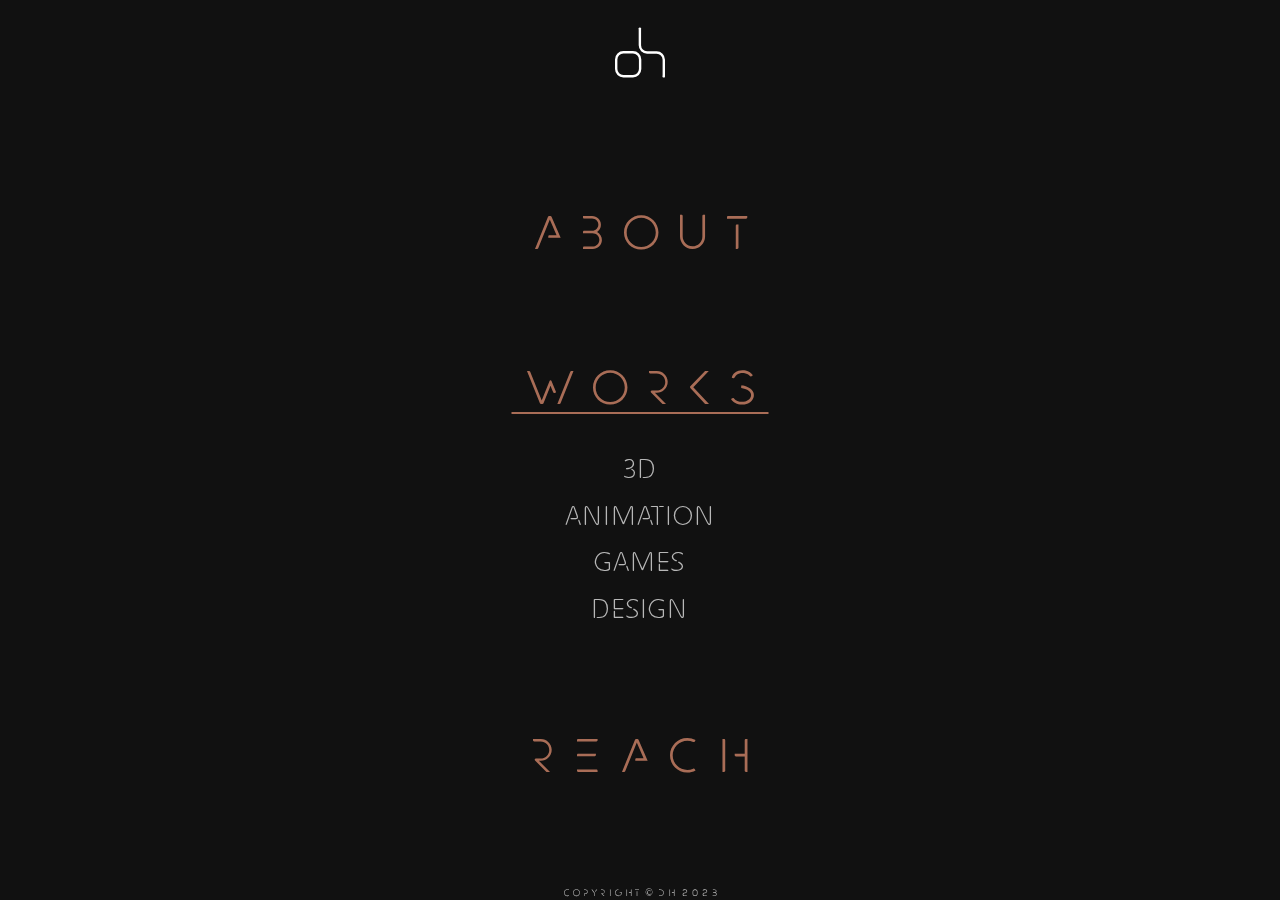
<file: index.html>
<!DOCTYPE html>
<html lang="en">
  <head>
    <meta charset="UTF-8" />
    <meta http-equiv="ScreenOrientation" content="autoRotate:disabled" />
    <meta name="viewport" content="width=device-width, initial-scale=1.0" />
    <title>Portfolio</title>
    <link rel="icon" type="image/x-icon" href="./assets/logo.svg">
    <!-- preset for every page -->
    <link rel="stylesheet" href="./css/GLOBAL.css" />
    <!-- unqiue styling -->
    <link rel="stylesheet" href="./css/index.css" />
    <!-- icons cdn -->
    <link
      rel="stylesheet"
      href="https://cdnjs.cloudflare.com/ajax/libs/font-awesome/6.3.0/css/all.min.css"
      integrity="sha512-SzlrxWUlpfuzQ+pcUCosxcglQRNAq/DZjVsC0lE40xsADsfeQoEypE+enwcOiGjk/bSuGGKHEyjSoQ1zVisanQ=="
      crossorigin="anonymous"
      referrerpolicy="no-referrer"
    />
    <!-- fontawesome cdn -->
  </head>

  <body>
    <main>
      <nav>
        <a href="#">
          <svg
            id="logo"
            data-name="Layer 1"
            xmlns="http://www.w3.org/2000/svg"
            viewBox="0 0 104.5 105"
            width="104.5"
            height="105"
          >
            <defs>
              <style>
                .cls-1 {
                  fill: none;
                  stroke: white;
                  stroke-miterlimit: 10;
                  stroke-width: 5px;
                }

                .cls-2 {
                  fill: white;
                }
              </style>
            </defs>
            <path
              class="cls-1 svg-elem-1"
              d="m52,2.5v35c0,8.28,6.72,15,15,15h20c8.28,0,15,6.72,15,15v35"
            ></path>
            <rect
              class="cls-1 svg-elem-2"
              x="2.5"
              y="52"
              width="50"
              height="50"
              rx="15"
              ry="15"
            ></rect>
            <circle class="cls-2 svg-elem-3" cx="52" cy="2.5" r="2.5"></circle>
            <circle
              class="cls-2 svg-elem-4"
              cx="102"
              cy="102.5"
              r="2.5"
            ></circle>
          </svg>
        </a>

        <!-- <a href="#">
              <div class="text" style="text-align: right;">Portfolio <br> Halyk Danylo</div>
            </a> -->

        <ul>
          <!-- <li>
            <a href="#" target="_blank"><i class="fa-brands fa-facebook"></i></a>
          </li> -->
          <li>
            <a href="https://www.linkedin.com/in/danylo-halyk-378ab7263/" target="_blank"><i class="fa-brands fa-linkedin"></i></a>
          </li>
            <li>
              <a href="https://github.com/rilaxik" target="_blank"><i class="fa-brands fa-github"></i></a>
            </li>
        </ul>
      </nav>

      <section class="menu">
        <div><a href="./html/about.html">about</a></div>

        <div class="submenu-trigger">
          <a href="./html/works.html">works</a>
          <div class="submenu text">
            <ul>
              <li><a href="./html/works/modeling.html">3d</a></li>
              <li><a href="./html/works/animation.html">animation</a></li>
              <li><a href="./html/works/games.html">games</a></li>
              <li><a href="./html/works/design.html">design</a></li>
            </ul>
          </div>
        </div>

        <div><a href="./html/reach.html">reach</a></div>
      </section>

      <footer>Copyright © DH 2023</footer>
    </main>

    <!-- bg animation holder -->
    <div id="bg"></div>
  </body>
</html>
</file>
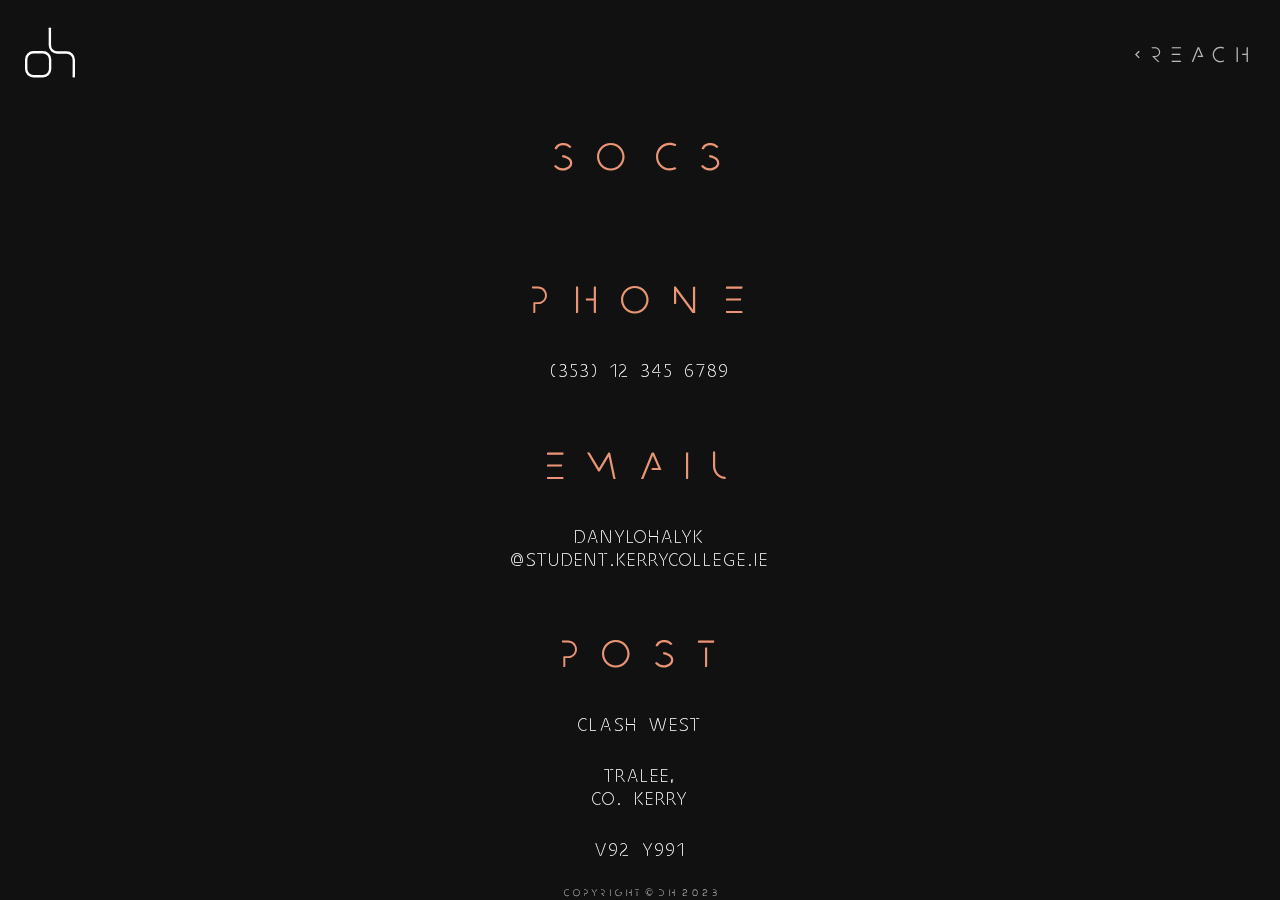
<file: html/reach.html>
<!DOCTYPE html>
<html lang="en">
  <head>
    <meta charset="UTF-8" />
    <meta http-equiv="ScreenOrientation" content="autoRotate:disabled" />
    <meta name="viewport" content="width=device-width, initial-scale=1.0" />
    <title>Contacts</title>
    <link rel="icon" type="image/x-icon" href="./assets/logo.svg">
    <!-- preset for every page -->
    <link rel="stylesheet" href="../css/GLOBAL.css" />
    <!-- unqiue styling -->
    <link rel="stylesheet" href="../css/reach.css" />
    <!-- icons cdn -->
    <link
      rel="stylesheet"
      href="https://cdnjs.cloudflare.com/ajax/libs/font-awesome/6.3.0/css/all.min.css"
      integrity="sha512-SzlrxWUlpfuzQ+pcUCosxcglQRNAq/DZjVsC0lE40xsADsfeQoEypE+enwcOiGjk/bSuGGKHEyjSoQ1zVisanQ=="
      crossorigin="anonymous"
      referrerpolicy="no-referrer"
    />
    <!-- fontawesome cdn -->
    <link
      href="https://fonts.googleapis.com/icon?family=Material+Icons"
      rel="stylesheet"
    />
  </head>
  
  <body>
    <main>
      <nav>
        <a href="../index.html">
          <svg
            id="logo"
            data-name="Layer 1"
            xmlns="http://www.w3.org/2000/svg"
            viewBox="0 0 104.5 105"
            width="104.5"
            height="105"
          >
            <defs>
              <style>
                .cls-1 {
                  fill: none;
                  stroke: white;
                  stroke-miterlimit: 10;
                  stroke-width: 5px;
                }

                .cls-2 {
                  fill: white;
                }
              </style>
            </defs>
            <path
              class="cls-1 svg-elem-1"
              d="m52,2.5v35c0,8.28,6.72,15,15,15h20c8.28,0,15,6.72,15,15v35"
            ></path>
            <rect
              class="cls-1 svg-elem-2"
              x="2.5"
              y="52"
              width="50"
              height="50"
              rx="15"
              ry="15"
            ></rect>
            <circle class="cls-2 svg-elem-3" cx="52" cy="2.5" r="2.5"></circle>
            <circle
              class="cls-2 svg-elem-4"
              cx="102"
              cy="102.5"
              r="2.5"
            ></circle>
          </svg>
        </a>

        <ul>
          <li>
            <a href="../index.html"
              ><span class="material-symbols-outlined header-back-arrow"
                >chevron_left</span
              ><span class="pagename">reach</span
              ><span class="back">return</span></a
            >
          </li>
        </ul>
      </nav>

      <section>
        <div class="c1-1 title">Socs</div>
        <div class="c1-2to4">
          <div class="c1-2 soc">
            <a href="#" target="_blank"><i class="fa-brands fa-facebook"></i></a>
          </div>
          <div class="c1-3 soc">
            <a href="https://www.linkedin.com/in/danylo-halyk-378ab7263/" target="_blank"><i class="fa-brands fa-linkedin"></i></a>
          </div>
          <div class="c1-4 soc">
            <a href="https://github.com/rilaxik" target="_blank"><i class="fa-brands fa-github"></i></a>
          </div>
        </div>
        <div class="c2-1 title">Phone</div>
        <div class="c2-2 text">(353) 12 345 6789</div>
        <div class="c3-1 text">danylohalyk<br />@student.kerrycollege.ie</div>
        <div class="c3-2 title">Email</div>
        <div class="c4-1 text">
          <a href="https://goo.gl/maps/hJyJeSHxawwzRhpeA" target="_blank"
            >Clash West</a
          >
        </div>
        <div class="c4-2 text">
          <a href="https://goo.gl/maps/hJyJeSHxawwzRhpeA" target="_blank"
            >Tralee,<br />Co. Kerry</a
          >
        </div>
        <div class="c4-3 text">
          <a href="https://goo.gl/maps/hJyJeSHxawwzRhpeA" target="_blank"
            >V92 Y991</a
          >
        </div>
        <div class="c4-4 title">Post</div>
      </section>

      <footer>copyright © dh 2023</footer>
    </main>

    <!-- bg animation holder-->
    <div id="bg"></div>
  </body>
</html>
</file>
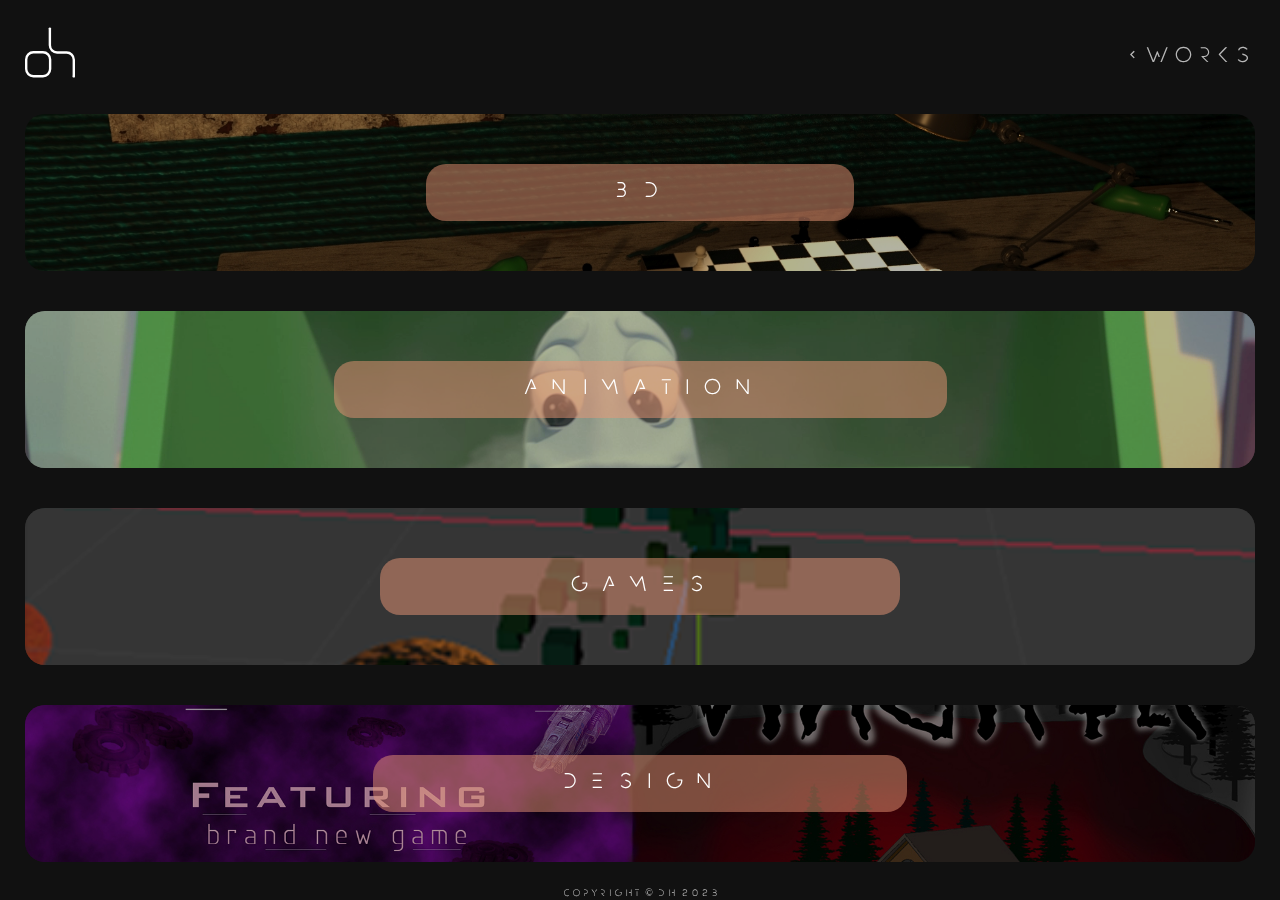
<file: html/works.html>
<!DOCTYPE html>
<html lang="en">
  <head>
    <meta charset="UTF-8" />
    <meta http-equiv="ScreenOrientation" content="autoRotate:disabled" />
    <meta name="viewport" content="width=device-width, initial-scale=1.0" />
    <title>Works</title>
    <!-- preset for every page -->
    <link rel="stylesheet" href="../css/GLOBAL.css" />
    <!-- unqiue styling -->
    <link rel="stylesheet" href="../css/works.css" />
    <!-- fontawesome cdn -->
    <link
      rel="stylesheet"
      href="https://cdnjs.cloudflare.com/ajax/libs/font-awesome/6.3.0/css/all.min.css"
      integrity="sha512-SzlrxWUlpfuzQ+pcUCosxcglQRNAq/DZjVsC0lE40xsADsfeQoEypE+enwcOiGjk/bSuGGKHEyjSoQ1zVisanQ=="
      crossorigin="anonymous"
      referrerpolicy="no-referrer"
    />
    <!-- fontawesome cdn -->
    <link
      href="https://fonts.googleapis.com/icon?family=Material+Icons"
      rel="stylesheet"
    />
  </head>

  <body>
    <main>
      <nav>
        <a href="../index.html">
          <svg
            id="logo"
            data-name="Layer 1"
            xmlns="http://www.w3.org/2000/svg"
            viewBox="0 0 104.5 105"
            width="104.5"
            height="105"
          >
            <defs>
              <style>
                .cls-1 {
                  fill: none;
                  stroke: white;
                  stroke-miterlimit: 10;
                  stroke-width: 5px;
                }

                .cls-2 {
                  fill: white;
                }
              </style>
            </defs>
            <path
              class="cls-1 svg-elem-1"
              d="m52,2.5v35c0,8.28,6.72,15,15,15h20c8.28,0,15,6.72,15,15v35"
            ></path>
            <rect
              class="cls-1 svg-elem-2"
              x="2.5"
              y="52"
              width="50"
              height="50"
              rx="15"
              ry="15"
            ></rect>
            <circle class="cls-2 svg-elem-3" cx="52" cy="2.5" r="2.5"></circle>
            <circle
              class="cls-2 svg-elem-4"
              cx="102"
              cy="102.5"
              r="2.5"
            ></circle>
          </svg>
        </a>

        <ul>
          <li>
            <a href="../index.html"
              ><span class="material-symbols-outlined header-back-arrow"
                >chevron_left</span
              ><span class="pagename">works</span
              ><span class="back">return</span></a
            >
          </li>
        </ul>
      </nav>

      <section>
        <div class="block">
          <a href="../html/works/modeling.html" class="title">
            <div class="title">3d</div>
          </a>
          <img src="../assets/works/3d.jpg" alt="example image" />
        </div>

        <div class="block">
          <a href="../html/works/animation.html" class="title">
            <div class="title">animation</div>
          </a>
          <img src="../assets/works/animation.png" alt="example image" />
        </div>

        <div class="block">
          <a href="../html/works/games.html" class="title">
            <div class="title">games</div>
          </a>
          <img src="../assets/works/game.png" alt="example image" />
        </div>

        <div class="block">
          <a href="../html/works/design.html" class="title">
            <div class="title">design</div>
          </a>
          <img src="../assets/works/design.jpg" alt="example image" />
        </div>
      </section>

      <footer>copyright © dh 2023</footer>
    </main>

    <!-- bg animation holder-->
    <div id="bg"></div>
  </body>
</html>
</file>
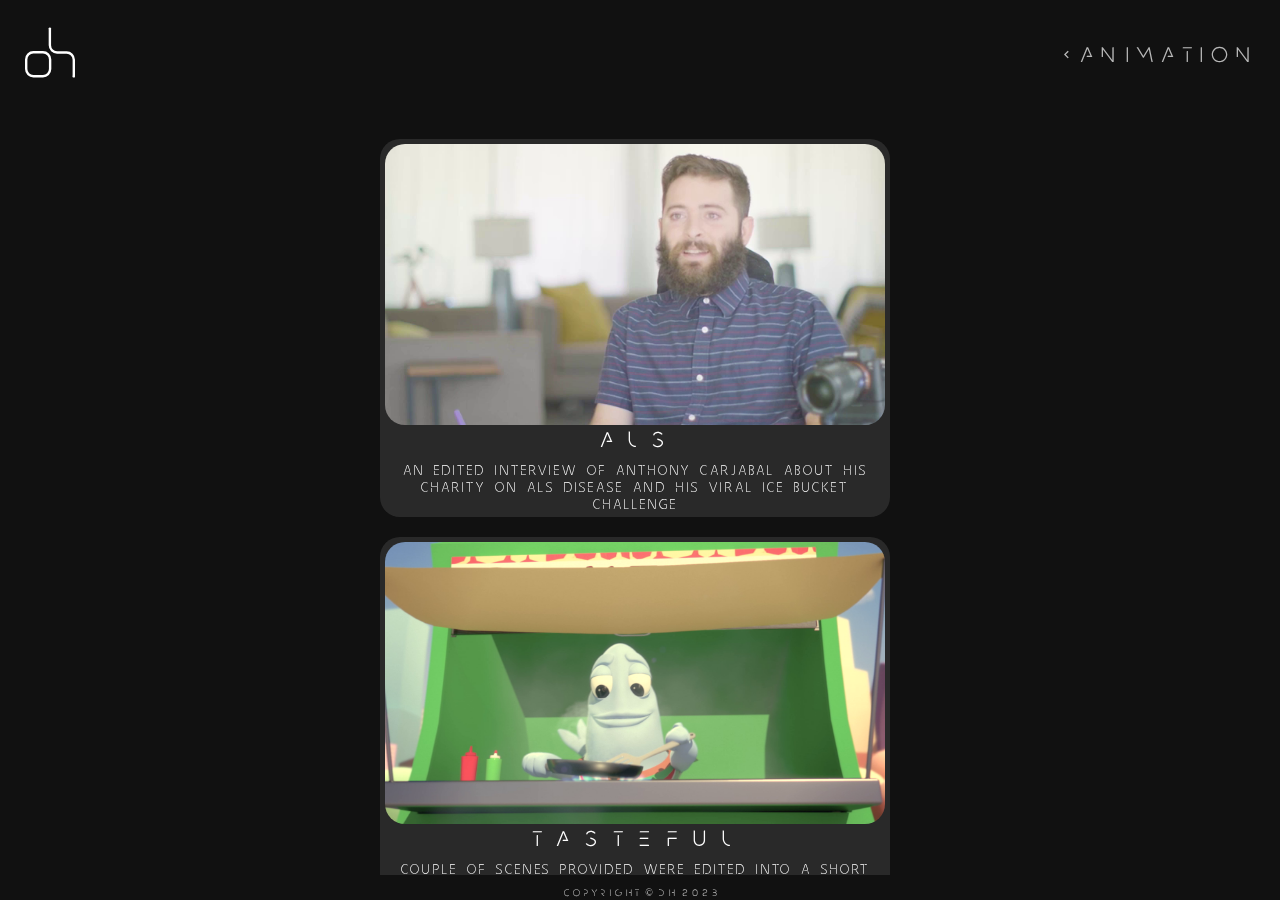
<file: html/works/animation.html>
<!DOCTYPE html>
<html lang="en">
  <head>
    <meta charset="UTF-8" />
    <meta http-equiv="ScreenOrientation" content="autoRotate:disabled" />
    <meta name="viewport" content="width=device-width, initial-scale=1.0" />
    <title>Animation</title>
    <!-- preset for every page -->
    <link rel="stylesheet" href="../../css/GLOBAL.css" />
    <!-- unqiue styling -->
    <link rel="stylesheet" href="../../css/cards.css" />
    <!-- icons cdn -->
    <link
      rel="stylesheet"
      href="https://cdnjs.cloudflare.com/ajax/libs/font-awesome/6.3.0/css/all.min.css"
      integrity="sha512-SzlrxWUlpfuzQ+pcUCosxcglQRNAq/DZjVsC0lE40xsADsfeQoEypE+enwcOiGjk/bSuGGKHEyjSoQ1zVisanQ=="
      crossorigin="anonymous"
      referrerpolicy="no-referrer"
    />
    <link
      href="https://fonts.googleapis.com/icon?family=Material+Icons"
      rel="stylesheet"
    />
  </head>

  <body>
    <main>
      <nav>
        <a href="../../index.html">
          <svg
            id="logo"
            data-name="Layer 1"
            xmlns="http://www.w3.org/2000/svg"
            viewBox="0 0 104.5 105"
            width="104.5"
            height="105"
          >
            <defs>
              <style>
                .cls-1 {
                  fill: none;
                  stroke: white;
                  stroke-miterlimit: 10;
                  stroke-width: 5px;
                }

                .cls-2 {
                  fill: white;
                }
              </style>
            </defs>
            <path
              class="cls-1 svg-elem-1"
              d="m52,2.5v35c0,8.28,6.72,15,15,15h20c8.28,0,15,6.72,15,15v35"
            ></path>
            <rect
              class="cls-1 svg-elem-2"
              x="2.5"
              y="52"
              width="50"
              height="50"
              rx="15"
              ry="15"
            ></rect>
            <circle class="cls-2 svg-elem-3" cx="52" cy="2.5" r="2.5"></circle>
            <circle
              class="cls-2 svg-elem-4"
              cx="102"
              cy="102.5"
              r="2.5"
            ></circle>
          </svg>
        </a>

        <ul>
          <li>
            <a href="../works.html"
              ><span class="material-symbols-outlined header-back-arrow"
                >chevron_left</span
              ><span class="pagename">animation</span
              ><span class="back">return</span></a
            >
          </li>
        </ul>
      </nav>

      <section>
        <div class="card">
          <a
            href="https://kerrycollegeoffurt-my.sharepoint.com/personal/danylohalyk_student_kerrycollege_ie/_layouts/15/onedrive.aspx?id=%2Fpersonal%2Fdanylohalyk%5Fstudent%5Fkerrycollege%5Fie%2FDocuments%2FHalyk%20Danylo%20ePortfolio%2FDigital%20Editing%2FAssignments%2FBrief03%2DSkDmo02%2FExports%2FALS%5Fedit%2Emp4&parent=%2Fpersonal%2Fdanylohalyk%5Fstudent%5Fkerrycollege%5Fie%2FDocuments%2FHalyk%20Danylo%20ePortfolio%2FDigital%20Editing%2FAssignments%2FBrief03%2DSkDmo02%2FExports"
            target="_blank"
          >
            <img src="../../assets/animation/als.png" alt="preview image" />
            <div class="title">als</div>
            <div class="text">
              an edited interview of anthony carjabal about his charity on als
              disease and his viral ice bucket challenge
            </div>
          </a>
        </div>

        <div class="card">
          <a
            href="https://kerrycollegeoffurt-my.sharepoint.com/personal/danylohalyk_student_kerrycollege_ie/_layouts/15/onedrive.aspx?id=%2Fpersonal%2Fdanylohalyk%5Fstudent%5Fkerrycollege%5Fie%2FDocuments%2FHalyk%20Danylo%20ePortfolio%2FDigital%20Editing%2FClass%20Work%2FTasteful%20Edit%2FTastefulEdit%2Emp4&parent=%2Fpersonal%2Fdanylohalyk%5Fstudent%5Fkerrycollege%5Fie%2FDocuments%2FHalyk%20Danylo%20ePortfolio%2FDigital%20Editing%2FClass%20Work%2FTasteful%20Edit"
            target="_blank"
          >
            <img src="../../assets/animation/tasteful.png" alt="preview image" />
            <div class="title">Tasteful</div>
            <div class="text">
              couple of scenes provided were edited into a short cartoon with
              vfx effects and sounds
            </div>
          </a>
        </div>

        <div class="card">
          <a
            href="https://kerrycollegeoffurt-my.sharepoint.com/personal/danylohalyk_student_kerrycollege_ie/_layouts/15/onedrive.aspx?id=%2Fpersonal%2Fdanylohalyk%5Fstudent%5Fkerrycollege%5Fie%2FDocuments%2FHalyk%20Danylo%20ePortfolio%2FDigital%20Editing%2FClass%20Work%2FThe%20Dingle%20Challenge%2FDingle%20Challenge%2Emp4&parent=%2Fpersonal%2Fdanylohalyk%5Fstudent%5Fkerrycollege%5Fie%2FDocuments%2FHalyk%20Danylo%20ePortfolio%2FDigital%20Editing%2FClass%20Work%2FThe%20Dingle%20Challenge"
            target="_blank"
          >
            <img src="../../assets/animation/dingle.png" alt="preview image" />
            <div class="title">Dingle run</div>
            <div class="text">
              charity edit made about kieran o'callaghan's interview about his
              foundation of dingle challenge and brief explanation about it
            </div>
          </a>
        </div>

        <div class="card">
          <!-- <a href="#" target="_blank"> -->
          <img src="../../assets/animation/surfer.jpg" alt="preview image" />
          <div class="title">surfer</div>
          <div class="text">
            in development<br /><br />
            short interview with
            <a href="https://www.alexgraysurf.com/" target="_blank" class="text"
              >Alex Gray</a
            >, professional surfer, speaker and coach about his career, hobby
            and his devotion
          </div>
          <!-- </a> -->
        </div>
      </section>

      <footer>Copyright © dh 2023</footer>
    </main>

    <!-- bg animation holder-->
    <div id="bg"></div>
  </body>
</html>
</file>
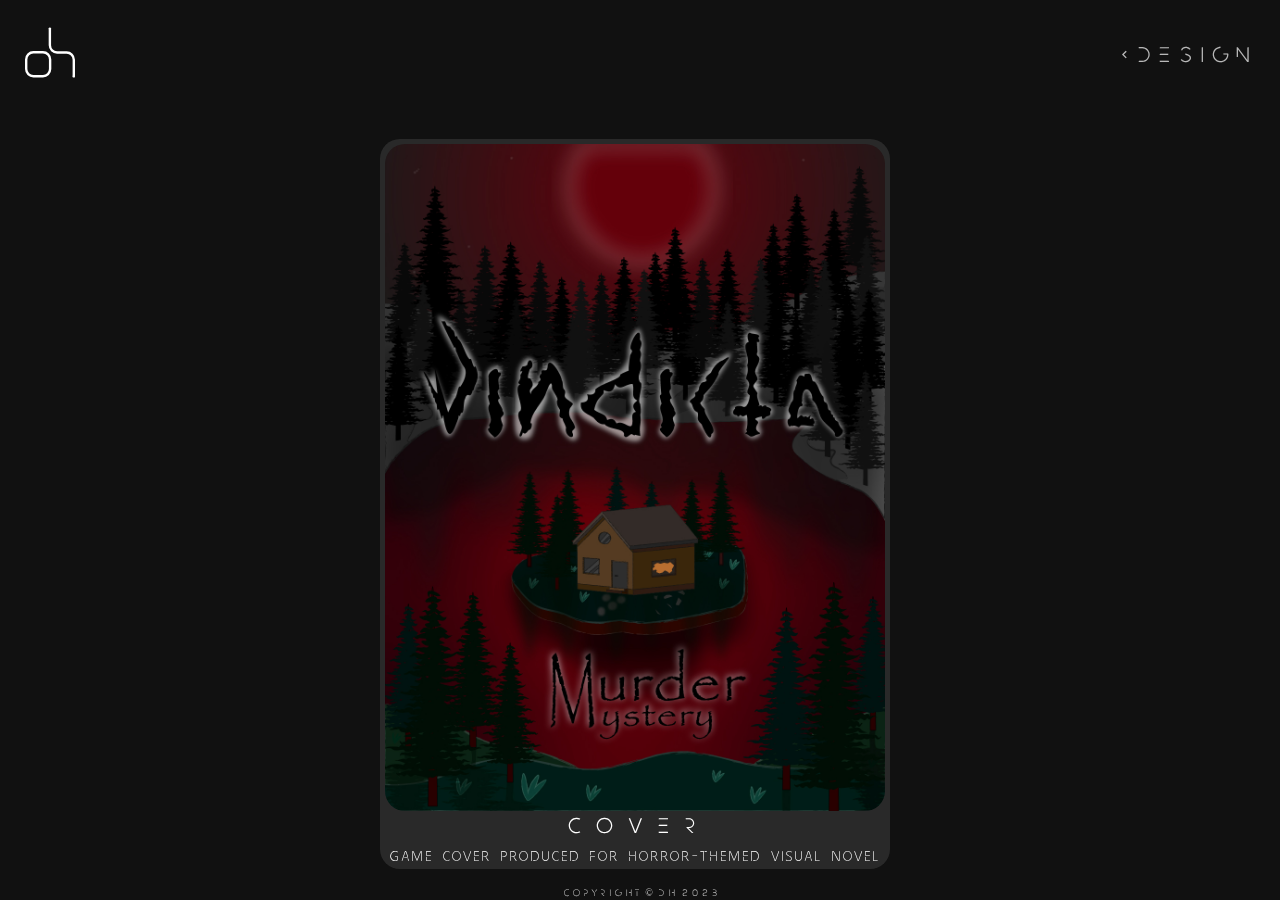
<file: html/works/design.html>
<!DOCTYPE html>
<html lang="en">
  <head>
    <meta charset="UTF-8" />
    <meta http-equiv="ScreenOrientation" content="autoRotate:disabled" />
    <meta name="viewport" content="width=device-width, initial-scale=1.0" />
    <title>Design</title>
    <!-- preset for every page -->
    <link rel="stylesheet" href="../../css/GLOBAL.css" />
    <!-- unqiue styling -->
    <link rel="stylesheet" href="../../css/cards.css" />
    <!-- icons cdn -->
    <link
      rel="stylesheet"
      href="https://cdnjs.cloudflare.com/ajax/libs/font-awesome/6.3.0/css/all.min.css"
      integrity="sha512-SzlrxWUlpfuzQ+pcUCosxcglQRNAq/DZjVsC0lE40xsADsfeQoEypE+enwcOiGjk/bSuGGKHEyjSoQ1zVisanQ=="
      crossorigin="anonymous"
      referrerpolicy="no-referrer"
    />
    <!-- fontawesome cdn -->
    <link
      href="https://fonts.googleapis.com/icon?family=Material+Icons"
      rel="stylesheet"
    />
  </head>

  <body>
    <main>
      <nav>
        <a href="../../index.html">
          <svg
            id="logo"
            data-name="Layer 1"
            xmlns="http://www.w3.org/2000/svg"
            viewBox="0 0 104.5 105"
            width="104.5"
            height="105"
          >
            <defs>
              <style>
                .cls-1 {
                  fill: none;
                  stroke: white;
                  stroke-miterlimit: 10;
                  stroke-width: 5px;
                }

                .cls-2 {
                  fill: white;
                }
              </style>
            </defs>
            <path
              class="cls-1 svg-elem-1"
              d="m52,2.5v35c0,8.28,6.72,15,15,15h20c8.28,0,15,6.72,15,15v35"
            ></path>
            <rect
              class="cls-1 svg-elem-2"
              x="2.5"
              y="52"
              width="50"
              height="50"
              rx="15"
              ry="15"
            ></rect>
            <circle class="cls-2 svg-elem-3" cx="52" cy="2.5" r="2.5"></circle>
            <circle
              class="cls-2 svg-elem-4"
              cx="102"
              cy="102.5"
              r="2.5"
            ></circle>
          </svg>
        </a>

        <ul>
          <li>
            <a href="../works.html"
              ><span class="material-symbols-outlined header-back-arrow"
                >chevron_left</span
              ><span class="pagename">design</span
              ><span class="back">return</span></a
            >
          </li>
        </ul>
      </nav>

      <section>
        <div class="card">
          <a href="../../assets/design/gamecover.jpg" target="_blank">
            <img src="../../assets/design/gamecover.jpg" alt="preview" />
            <div class="title">Cover</div>
            <div class="text">
              game cover produced for horror-themed visual novel
            </div>
          </a>
        </div>

        <div class="card">
          <a href="../../assets/design/poster.jpg" target="_blank">
            <img src="../../assets/design/poster.jpg" alt="preview" />
            <div class="title">Poster</div>
            <div class="text">
              poster for fake gaming event with a presentation of new game
            </div>
          </a>
        </div>
      </section>

      <footer>Copyright © dh 2023</footer>
    </main>

    <!-- bg animation holder-->
    <div id="bg"></div>
  </body>
</html>
</file>
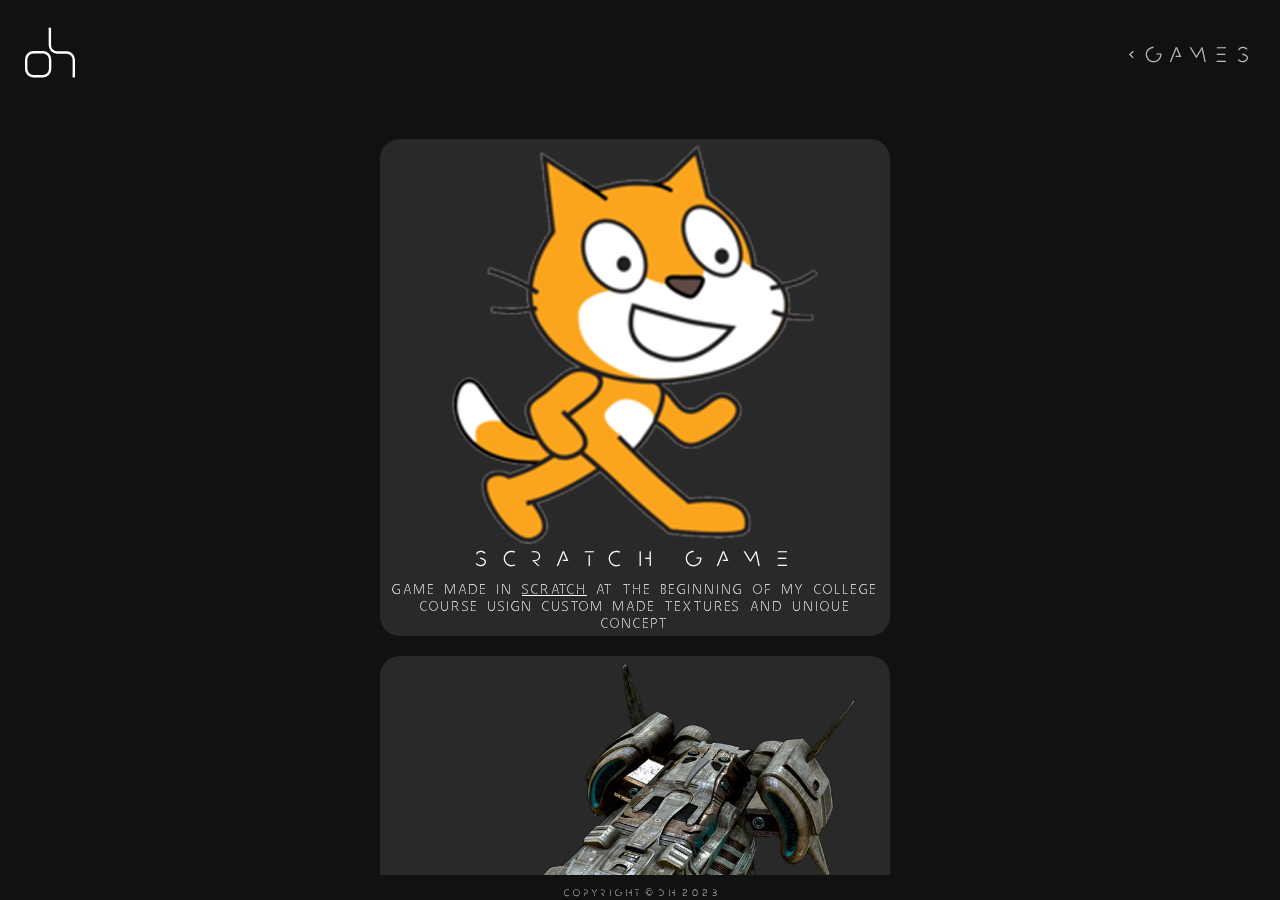
<file: html/works/games.html>
<!DOCTYPE html>
<html lang="en">
  <head>
    <meta charset="UTF-8" />
    <meta http-equiv="ScreenOrientation" content="autoRotate:disabled" />
    <meta name="viewport" content="width=device-width, initial-scale=1.0" />
    <title>Games</title>
    <!-- preset for every page -->
    <link rel="stylesheet" href="../../css/GLOBAL.css" />
    <!-- unqiue styling -->
    <link rel="stylesheet" href="../../css/cards.css" />
    <!-- icons cdn -->
    <link
      rel="stylesheet"
      href="https://cdnjs.cloudflare.com/ajax/libs/font-awesome/6.3.0/css/all.min.css"
      integrity="sha512-SzlrxWUlpfuzQ+pcUCosxcglQRNAq/DZjVsC0lE40xsADsfeQoEypE+enwcOiGjk/bSuGGKHEyjSoQ1zVisanQ=="
      crossorigin="anonymous"
      referrerpolicy="no-referrer"
    />
    <!-- fontawesome cdn -->
    <link
      href="https://fonts.googleapis.com/icon?family=Material+Icons"
      rel="stylesheet"
    />
  </head>

  <body>
    <main>
      <nav>
        <a href="../../index.html">
          <svg
            id="logo"
            data-name="Layer 1"
            xmlns="http://www.w3.org/2000/svg"
            viewBox="0 0 104.5 105"
            width="104.5"
            height="105"
          >
            <defs>
              <style>
                .cls-1 {
                  fill: none;
                  stroke: white;
                  stroke-miterlimit: 10;
                  stroke-width: 5px;
                }

                .cls-2 {
                  fill: white;
                }
              </style>
            </defs>
            <path
              class="cls-1 svg-elem-1"
              d="m52,2.5v35c0,8.28,6.72,15,15,15h20c8.28,0,15,6.72,15,15v35"
            ></path>
            <rect
              class="cls-1 svg-elem-2"
              x="2.5"
              y="52"
              width="50"
              height="50"
              rx="15"
              ry="15"
            ></rect>
            <circle class="cls-2 svg-elem-3" cx="52" cy="2.5" r="2.5"></circle>
            <circle
              class="cls-2 svg-elem-4"
              cx="102"
              cy="102.5"
              r="2.5"
            ></circle>
          </svg>
        </a>

        <ul>
          <li>
            <a href="../works.html"
              ><span class="material-symbols-outlined header-back-arrow"
                >chevron_left</span
              ><span class="pagename">games</span
              ><span class="back">return</span></a
            >
          </li>
        </ul>
      </nav>

      <section>
        <div class="card">
          <a href="../../html/works/games-scratch.html" target="_blank">
            <img src="../../assets/games/scratch_cat.png" alt="preview" class="png" />
            <div class="title">Scratch game</div>
            <div class="text">
              game made in
              <a href="https://scratch.mit.edu/" target="_blank" class="text"
                >scratch</a
              >
              at the beginning of my college course usign custom made textures
              and unique concept
            </div>
          </a>
        </div>

        <div class="card">
          <a
            href="https://itch.io/embed-upload/7525170?color=333333"
            target="_blank"
          >
            <img src="../../assets/games/game_icon.png" alt="preview" class="png" />
            <div class="title">asteroid collapse</div>
            <div class="text">
              game made in 3d using
              <a href="https://godotengine.org/" target="_blank" class="text"
                >godot</a
              >
            </div>
          </a>
        </div>
      </section>

      <footer>Copyright © dh 2023</footer>
    </main>

    <!-- bg animation holder-->
    <div id="bg"></div>
  </body>
</html>
</file>
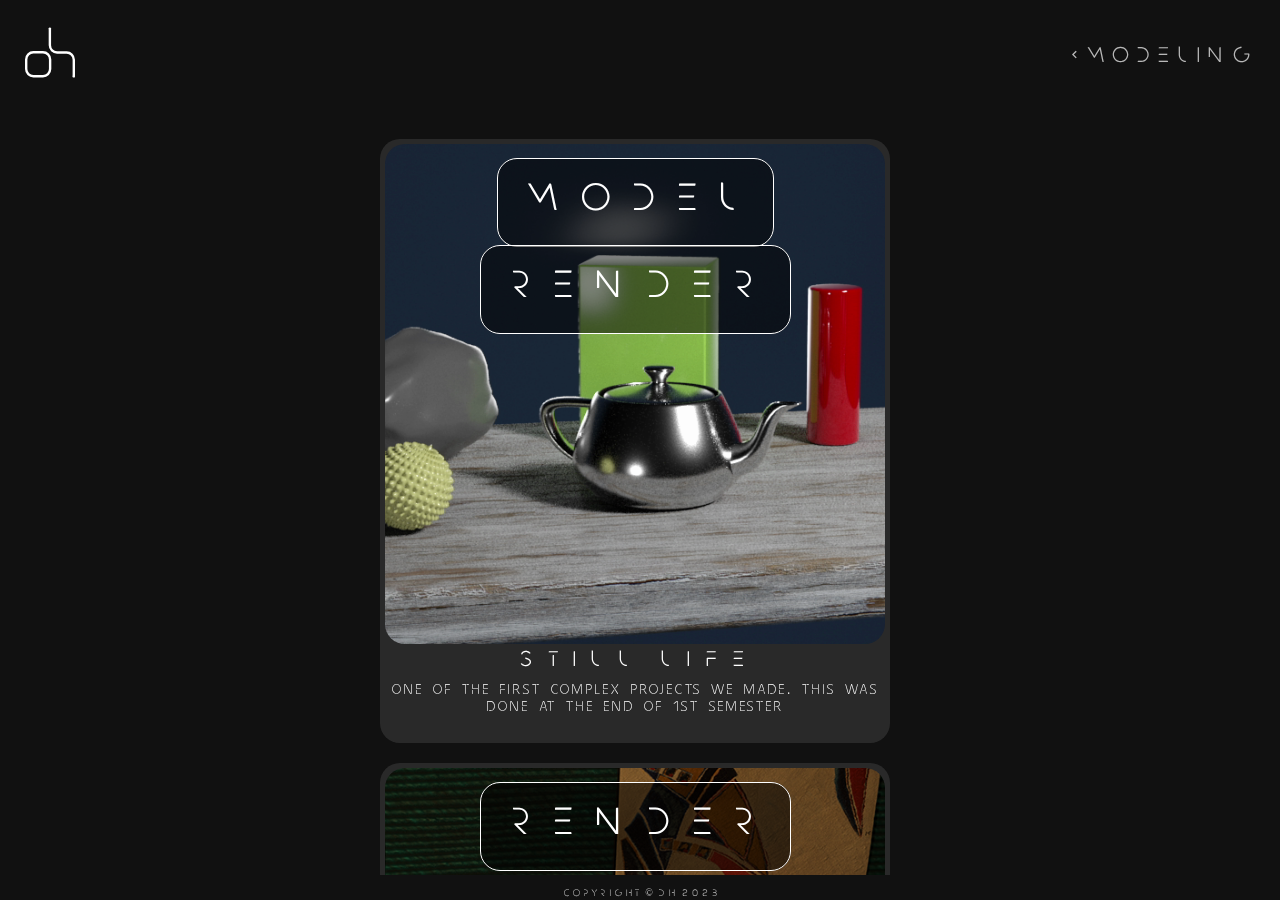
<file: html/works/modeling.html>
<!DOCTYPE html>
<html lang="en">
  <head>
    <meta charset="UTF-8" />
    <meta http-equiv="ScreenOrientation" content="autoRotate:disabled" />
    <meta name="viewport" content="width=device-width, initial-scale=1.0" />
    <title>Modeling</title>
    <!-- preset for every page -->
    <link rel="stylesheet" href="../../css/GLOBAL.css" />
    <!-- unqiue styling -->
    <link rel="stylesheet" href="../../css/cards.css" />
    <!-- icons cdn -->
    <link
      rel="stylesheet"
      href="https://cdnjs.cloudflare.com/ajax/libs/font-awesome/6.3.0/css/all.min.css"
      integrity="sha512-SzlrxWUlpfuzQ+pcUCosxcglQRNAq/DZjVsC0lE40xsADsfeQoEypE+enwcOiGjk/bSuGGKHEyjSoQ1zVisanQ=="
      crossorigin="anonymous"
      referrerpolicy="no-referrer"
    />
    <!-- fontawesome cdn -->
    <link
      href="https://fonts.googleapis.com/icon?family=Material+Icons"
      rel="stylesheet"
    />
  </head>

  <body>
    <main>
      <nav>
        <a href="../../index.html">
          <svg
            id="logo"
            data-name="Layer 1"
            xmlns="http://www.w3.org/2000/svg"
            viewBox="0 0 104.5 105"
            width="104.5"
            height="105"
          >
            <defs>
              <style>
                .cls-1 {
                  fill: none;
                  stroke: white;
                  stroke-miterlimit: 10;
                  stroke-width: 5px;
                }

                .cls-2 {
                  fill: white;
                }
              </style>
            </defs>
            <path
              class="cls-1 svg-elem-1"
              d="m52,2.5v35c0,8.28,6.72,15,15,15h20c8.28,0,15,6.72,15,15v35"
            ></path>
            <rect
              class="cls-1 svg-elem-2"
              x="2.5"
              y="52"
              width="50"
              height="50"
              rx="15"
              ry="15"
            ></rect>
            <circle class="cls-2 svg-elem-3" cx="52" cy="2.5" r="2.5"></circle>
            <circle
              class="cls-2 svg-elem-4"
              cx="102"
              cy="102.5"
              r="2.5"
            ></circle>
          </svg>
        </a>

        <ul>
          <li>
            <a href="../works.html"
              ><span class="material-symbols-outlined header-back-arrow"
                >chevron_left</span
              ><span class="pagename">modeling</span
              ><span class="back">return</span></a
            >
          </li>
        </ul>
      </nav>

      <section id="buttons">
        <div class="card">
          <div class="buttons-block title">
            <div>
              <a
                href="../works/modeling/apples.html"
                target="_blank"
                class="title"
                >model</a
              >
            </div>
            <div>
              <a
                href="../../assets/3d/yesapple.gif"
                target="_blank"
                class="title"
                >render</a
              >
            </div>
          </div>
          <img src="../../assets/3d/stilllife.png" alt="preview" class="zoom" />
          <div class="title">Still life</div>
          <div class="text">
            One of the first complex projects we made. This was done at the end
            of 1st semester
          </div>
          <br /><br />
        </div>

        <div class="card">
          <div class="buttons-block title">
            <div>
              <a
                href="../../assets/3d/lamp.mp4"
                target="_blank"
                class="title"
                >render</a
              >
            </div>
          </div>
          <img src="../../assets/3d/poorlamp.png" alt="preview" />
          <div class="title">Poor lamp</div>
          <div class="text">
            Our final college project, which was made completely on my own
          </div>
        </div>

        <div class="card">
          <div class="buttons-block title">
            <div>
              <a
                href="../works/modeling/still_life.html"
                target="_blank"
                class="title"
                >model</a
              >
            </div>
            <div>
              <a
                href="../../assets/3d/still_life.mp4"
                target="_blank"
                class="title"
                >render</a
              >
            </div>
          </div>
          <img src="../../assets/3d/apples.png" alt="preview" />
          <div class="title">Apples</div>
          <div class="text">
            Just funny looped animation with apples while getting familiar with
            storyboards
          </div>
        </div>
      </section>

      <footer>Copyright © dh 2023</footer>
    </main>

    <!-- bg animation holder-->
    <div id="bg"></div>
  </body>
</html>
</file>
<file: css/index.css>
* {
  transition: all 0.25s;
}

@media screen and (max-width: 1366px) {
  main section {
    flex-direction: column;
  }

  main nav {
    flex-wrap: wrap;
    align-items: center;
    justify-content: center; /*space-between when div is uncommented*/
  }

  main nav ul {
    flex: 0 0 100%;
    display: flex;
    justify-content: space-around;
  }

  nav ul li {
    margin-left: 0;
  }

  nav ul li .fa-facebook {
    color: #3b5998;
  }

  nav ul li .fa-linkedin {
    color: #006192;
  }

  nav ul li .fa-twitter {
    color: #1da1f2;
  }

  section.menu > div > a {
    color: #ea9575;
  }

  .submenu {
    height: 18.75rem;
    opacity: 1;
    visibility: visible;

    margin-top: 2.5rem;
  }

  .submenu-trigger > a {
    text-decoration: underline 2px;
    text-underline-offset: 0.75rem;
  }

  .submenu li:last-child {
    margin-bottom: 0;
  }
}

/* grid */
main section {
  align-items: center;
}

/* nav */
nav ul li {
  font-size: 4.5rem;
}

nav ul li:hover {
  opacity: 1;
}

nav ul li i {
  transition: all 0.3s;
}

nav ul li:hover .fa-facebook {
  color: #3b5998;
}

nav ul li:hover .fa-linkedin {
  color: #006192;
}

nav ul li:hover .fa-github {
  color: bisque;
}

main nav {
  margin-bottom: 0;
}

main footer {
  margin-top: 0;
}

/* content */
section.menu {
  display: flex;
  justify-content: space-evenly;
  text-align: center;
}

section.menu > div {
  opacity: 0.7;
  font-size: 5rem;

  transition: all 1s;
}
section.menu > div:hover {
  opacity: 1;
  margin: 0 2.5rem;
}
section.menu > div:hover > a {
  color: #ea9575;
}

section.menu > div a {
  padding: 1.25rem 0;
}

/* submenu works */
.text {
  font-size: 3rem;
}

@media screen and (min-width: 1366px) {
  .submenu {
    height: 0;
    opacity: 0;
    visibility: hidden;

    transition: all 0.5s;
  }

  .submenu-trigger:hover .submenu {
    height: 18.75rem;
    opacity: 0.7;
    visibility: visible;

    margin-top: 2.5rem;
  }
}

.submenu li {
  margin-bottom: 1.25rem;
}

.submenu-trigger:hover > a {
  text-decoration: underline 2px;
  text-underline-offset: 0.75rem;
}
</file>
<file: css/reach.css>
* {
  transition: all 0.25s;
}

@media screen and (max-width: 1366px) {
  section div.soc .fa-facebook {
    color: #3b5998;
  }

  section div.soc .fa-linkedin {
    color: #006192;
  }

  section div.soc .fa-twitter {
    color: #1da1f2;
  }

  section {
    display: flex;
    flex-direction: column;

    text-align: center;
  }

  section > * {
    display: flex;
    justify-content: center;
    flex: auto;
  }

  .title {
    color: #ea9575;
  }

  .title:not(:first-child) {
    margin-top: 4rem;
  }

  .c1-2to4 {
    display: flex;
    justify-content: space-evenly;
  }

  .c1-1,
  .c1-2to4,
  .c2-1,
  .c2-2 {
    order: -1;
  }

  .c3-2 {
    order: 2;
  }
  .c3-1,
  .c4-4 {
    order: 3;
  }

  .c4-1,
  .c4-2,
  .c4-3 {
    order: 4;
  }
}

section *:hover:not(.c1-2to4) {
  opacity: 1;
}

.fa-brands {
  font-size: 4.5rem;
}
section div.soc .fa-facebook:hover {
  color: #3b5998;
}

section div.soc:hover .fa-linkedin {
  color: #006192;
}

section div.soc:hover .fa-github {
  color: bisque;
}

.title {
  font-size: 4rem;
  opacity: 1;
  cursor: default;
}

.text {
  font-size: 2rem;
}

/* grid */

@media screen and (min-width: 1366px) {
  section {
    display: grid;
    grid-template-columns: repeat(4, 1fr);
    grid-auto-rows: minmax(100px, auto);
  }

  section > * {
    display: flex;
    flex-flow: column;
    align-items: center;
    justify-content: center;

    opacity: 0.7;
  }

  section div {
    text-align: center;
  }

  .c1-1 {
    grid-column: 1;
    grid-row: 1;
  }

  .c1-2to4 {
    grid-column: 1;
    grid-row: 2 / 5;

    display: flex;
    flex-direction: column;
    justify-content: space-around;
  }

  /* .c1-2 {
        grid-column: 1;
        grid-row: 2;
    }
    
    .c1-3 {
        grid-column: 1;
        grid-row: 3;
    }
    
    .c1-4 {
        grid-column: 1;
        grid-row: 4;
    } */

  .c2-1 {
    grid-column: 2;
    grid-row: 2;
  }

  .c2-2 {
    grid-column: 2;
    grid-row: 3;
  }

  .c3-1 {
    grid-column: 3;
    grid-row: 2;
  }

  .c3-2 {
    grid-column: 3;
    grid-row: 3;
  }

  .c4-1 {
    grid-column: 4;
    grid-row: 1;
  }

  .c4-2 {
    grid-column: 4;
    grid-row: 2;
  }

  .c4-3 {
    grid-column: 4;
    grid-row: 3;
  }

  .c4-4 {
    grid-column: 4;
    grid-row: 4;
  }
}
</file>
<file: css/works.css>
* {
  transition: all 0.5s;
}

/* grid */
section {
  display: flex;
  flex-wrap: wrap;
  flex-direction: row;
  gap: 4rem;
}

.block {
  display: flex;
  flex: 1 1 calc(50% - 2rem);
  align-items: center;
  justify-content: center;
  flex-direction: column;

  border-radius: 2rem;
  position: relative;
  overflow: hidden;
}

.block a {
  min-width: 100%;
  min-height: 100%;

  display: flex;
  align-items: center;
  justify-content: center;
}

.block a div {
  padding: 25px 25%;
  border-radius: 2rem;
}

.block img {
  width: 100%;
  position: absolute;
  margin-right: auto;
  margin-left: auto;
  z-index: -1;
}

/* footer */
footer {
  margin-top: 2.5rem;
}

@media screen and (min-width: 1366px) {
  .block:hover a div {
    background-color: rgba(234, 149, 117, 0.5);
  }

  .block:hover {
    background-color: rgba(0, 0, 0, 0.7);
  }
}

@media screen and (max-width: 1366px) {
  section {
    flex-direction: column;
  }

  .block {
    flex: 1 1 100px;
  }

  main nav {
    margin-bottom: 0;
  }

  .block a div {
    background-color: rgba(234, 149, 117, 0.5);
    padding: 15px 15%;
  }

  .block {
    background-color: rgba(0, 0, 0, 0.3);
  }
}
</file>
<file: css/cards.css>
* {
  transition: color .25s, opacity .25s;
}

/* grid */
section {
  display: flex;
  gap: 2rem;
  overflow-x: auto;
  overflow-y: auto;
}

/* cards */
.card {
  background-color: rgba(100, 100, 100, 0.3);
  border-radius: 2rem;
  text-align: center;
  cursor: pointer;
  transition: all 0.25s;
  position: relative;

  flex: 1;
  padding: 0.5rem;
  max-width: 25rem;
  min-width: 12.5rem;

  /* enable to let cards stretch to the bottom of the page */
  /* height: fit-content; */
}

.card img {
  border-radius: 2rem;
  max-width: 100%;
  max-height: 100%;
  transition: all 0.25s;
}

.card .title {
  margin-bottom: 0.5rem;
}

/* card buttons */
#buttons .buttons-block {
  position: absolute;
  left: 0;
  top: 2rem;
  width: 100%;
  margin-right: auto;
  margin-left: auto;
  z-index: 2;
  visibility: hidden;
  opacity: 0;
}

#buttons .buttons-block div:first-child {
  margin-bottom: 2rem;
}

#buttons .buttons-block a {
  color: white;
  background-color: rgba(0,0,0,.5);
  padding: 1rem;
  border-radius: 2rem;
  border: 1px solid white;
}

/* cards scrollbar */
section::-webkit-scrollbar {
  height: 0.625rem;
  width: 0.625rem;
}

section::-webkit-scrollbar-track {
  box-shadow: none;
}

section::-webkit-scrollbar-thumb {
  background-color: rgba(255, 255, 255, 0.1);
  border-radius: 0.5rem;
}

/* footer */
footer {
  margin-top: 1.25rem;
}

/* desktop animations */
@media screen and (min-width: 1366px) {
  .card:hover {
    background-color: rgba(100, 100, 100, 0.5);
  }

  .card:hover .title {
    color: rgb(234, 149, 117);
  }

  section .card:hover img:not(.png) {
    box-shadow: 5px 10px 18px 2px rgba(0, 0, 0, 0.5);
  }

  section .card:hover img.png {
    filter: drop-shadow(5px 10px 8px rgba(0, 0, 0, 0.5));
  }

  section#buttons .card:hover img {
    opacity: .5;
  }

  section#buttons .card:hover .buttons-block {
    opacity: 1;
    visibility: visible;
  }

  #buttons .buttons-block a:hover {
    color: rgb(234, 149, 117);
    background-color: rgba(0,0,0,1);
    padding: 1rem;
    border-radius: 2rem;
    border: 1px solid white;
  }
}

/* mobile */
@media screen and (max-width: 1366px) {
  /* grid */
  section {
    flex-direction: column;
    align-items: center;

    padding-bottom: 0;
    padding-right: 1rem;
  }

  .card {
    max-width: 50rem;
  }

  /* appreance */
  .text {
    font-size: 1.5rem;
  }

  #buttons .buttons-block {
    visibility: visible;
    opacity: 1;
  }

  #buttons .buttons-block {
    top: 4rem;
  }

  #buttons .buttons-block a {
    padding: 2rem;
    font-size: 4rem;
  }

  #buttons .buttons-block div:first-child {
    margin-bottom: 4rem;
  }
}
</file>
<file: css/GLOBAL.css>
/* presets */
@font-face {
  font-family: Futurism;
  src: url("../assets/Futurism.otf") format("opentype");
}

@font-face {
  font-family: FutureLight;
  src: url("../assets/FutureLight.ttf") format("opentype");
}

* {
  padding: 0;
  margin: 0;
  /* transition: all 0.25s; */
}

/* mobile vertical grid */
@media screen and (max-width: 1366px) {
  html {
    font-size: 10px;
  }

  html,
  body {
    height: 100vh;
  }

  body {
    overflow-y: auto;
  }

  nav ul li:first-child {
    margin-left: 0;
  }
}

html,
body {
  height: 100%;
}

body {
  font-family: Futurism;
  background-color: #111;
  color: white;
  position: relative;

  overflow: hidden;
}

a {
  text-decoration: none;
  color: white;
}

li {
  list-style: none;
}

u {
  text-decoration: underline 1px;
}

.title {
  font-family: Futurism;
  font-size: 2.25rem;
  letter-spacing: 7px;
}

.text {
  font-family: FutureLight;
  font-size: 1.125rem;
  letter-spacing: 3px;
}

a.text {
  text-decoration: 1px underline;
}

/* grid */
main {
  display: flex;
  flex-flow: column;
  height: 100%;
  padding: 0 2.5rem 0 2.5rem;
}

main nav {
  flex: 0 1 auto;
  /* margin-top: 2.5rem; */ /* somehow is not overwritten by setting to zero in @media*/
  margin-bottom: 2.5rem;
}

@media screen and (min-width: 1366px) {
  main nav {
    margin-top: 2.5rem;
  }
}

main section {
  flex: 1 1 auto;
}

main footer {
  flex: 0 1 1.25rem;

  text-align: center;
  opacity: 0.7;
}

/* header presets */
nav {
  display: flex;
  justify-content: space-between;
  align-items: center;
  font-size: 2.25rem;
}

nav svg {
  width: 5rem;
}

nav ul li {
  display: inline;
  margin-left: 5rem;
  opacity: 0.7;

  transition: all 0.3s;
}

nav ul li:hover span {
  opacity: 1;
  color: coral;
}

span.header-back-arrow {
  font-family: "Material Icons";
  font-size: 1.5rem;
  transition: all 0.5s;
}

nav ul li a:hover .header-back-arrow {
  padding-right: 1.25rem;
  color: white;
}

/* return animation */
nav ul li a {
  position: relative;
}

.header-back-arrow ~ span.back {
  position: absolute;
  opacity: 0;
  right: 0;

  transition: all 0.5s;
}
.header-back-arrow ~ span.pagename {
  transition: all 0.5s;
}

nav ul li a:hover .back {
  opacity: 1;
}

nav ul li a:hover .pagename {
  opacity: 0;
}

/* scrollbar */
.scrollbar::-webkit-scrollbar {
  height: 0.625rem;
  width: 0.625rem;
}

.scrollbar::-webkit-scrollbar-track {
  box-shadow: none;
}

.scrollbar::-webkit-scrollbar-thumb {
  background-color: rgba(255, 255, 255, 0.1);
  border-radius: 0.5rem;
}

/* bg animations */

@keyframes bg-animation-desktop {
  50% {
    opacity: 0.7;
  }
  100% {
    left: 2500px;
  }
}

@keyframes bg-animation-mobile {
  0% {
    transform: translate(0, 0);
  }
  10% {
    transform: translate(-5%, -5%);
  }
  20% {
    transform: translate(-10%, 5%);
  }
  30% {
    transform: translate(5%, -10%);
  }
  40% {
    transform: translate(-5%, 15%);
  }
  50% {
    transform: translate(-10%, 5%);
  }
  60% {
    transform: translate(15%, 0);
  }
  70% {
    transform: translate(0, 10%);
  }
  80% {
    transform: translate(-15%, 0);
  }
  90% {
    transform: translate(10%, 5%);
  }
  100% {
    transform: translate(5%, 0);
  }
}
/* desktop background animation */
@media screen and (min-width: 1366px) {
  #bg {
    position: absolute;
    width: 0px;
    height: 1600px;
    top: -300px;
    left: -550px;
    overflow: hidden;
    z-index: -100;

    background-color: white;
    box-shadow: 0 0 90px 5px white;
    opacity: 0.3;
    rotate: 45deg;

    animation: bg-animation-desktop 5s 10s ease-in-out infinite;
  }
}

/* mobile background animation */
@media screen and (max-width: 1366px) {
  #bg {
    position: fixed;
    top: -50%;
    left: -50%;
    right: -50%;
    bottom: -50%;
    width: 200%;
    height: 200vh;
    background: transparent url("https://i.stack.imgur.com/4aqQR.png") repeat 0
      0;
    background-repeat: repeat;
    animation: bg-animation-mobile 1s infinite;
    opacity: 1;
    visibility: visible;
    z-index: -1;
  }
}

/* logo animation */
@keyframes animate-svg-stroke-1 {
  0% {
    stroke-dashoffset: 139.12686157226562px;
    stroke-dasharray: 139.12686157226562px;
  }

  100% {
    stroke-dashoffset: 0;
    stroke-dasharray: 139.12686157226562px;
  }
}

@keyframes animate-svg-stroke-2 {
  0% {
    stroke-dashoffset: 175.6404571533203px;
    stroke-dasharray: 175.6404571533203px;
  }

  100% {
    stroke-dashoffset: 0;
    stroke-dasharray: 175.6404571533203px;
  }
}

@keyframes animate-svg-stroke-3 {
  0% {
    stroke-dashoffset: 17.707963267948966px;
    stroke-dasharray: 17.707963267948966px;
  }

  100% {
    stroke-dashoffset: 0;
    stroke-dasharray: 17.707963267948966px;
  }
}

@keyframes animate-svg-fill-3 {
  0% {
    fill: transparent;
  }

  100% {
    fill: white;
  }
}

@keyframes animate-svg-stroke-4 {
  0% {
    stroke-dashoffset: 17.707963267948966px;
    stroke-dasharray: 17.707963267948966px;
  }

  100% {
    stroke-dashoffset: 0;
    stroke-dasharray: 17.707963267948966px;
  }
}

@keyframes animate-svg-fill-4 {
  0% {
    fill: transparent;
  }

  100% {
    fill: white;
  }
}

.svg-elem-1 {
  animation: animate-svg-stroke-1 1s ease-out 0s both,
    animate-svg-fill-1 0.7s ease-out 0.5s both;
}

.svg-elem-2 {
  animation: animate-svg-stroke-2 1s ease-out 0.12s both,
    animate-svg-fill-2 0.7s ease-out 0.6s both;
}

.svg-elem-3 {
  animation: animate-svg-stroke-3 1s ease-out 0.24s both,
    animate-svg-fill-3 0.7s ease-out 0.7s both;
}

.svg-elem-4 {
  animation: animate-svg-stroke-4 1s ease-out 0.36s both,
    animate-svg-fill-4 0.7s ease-out 0.8s both;
}
</file>
